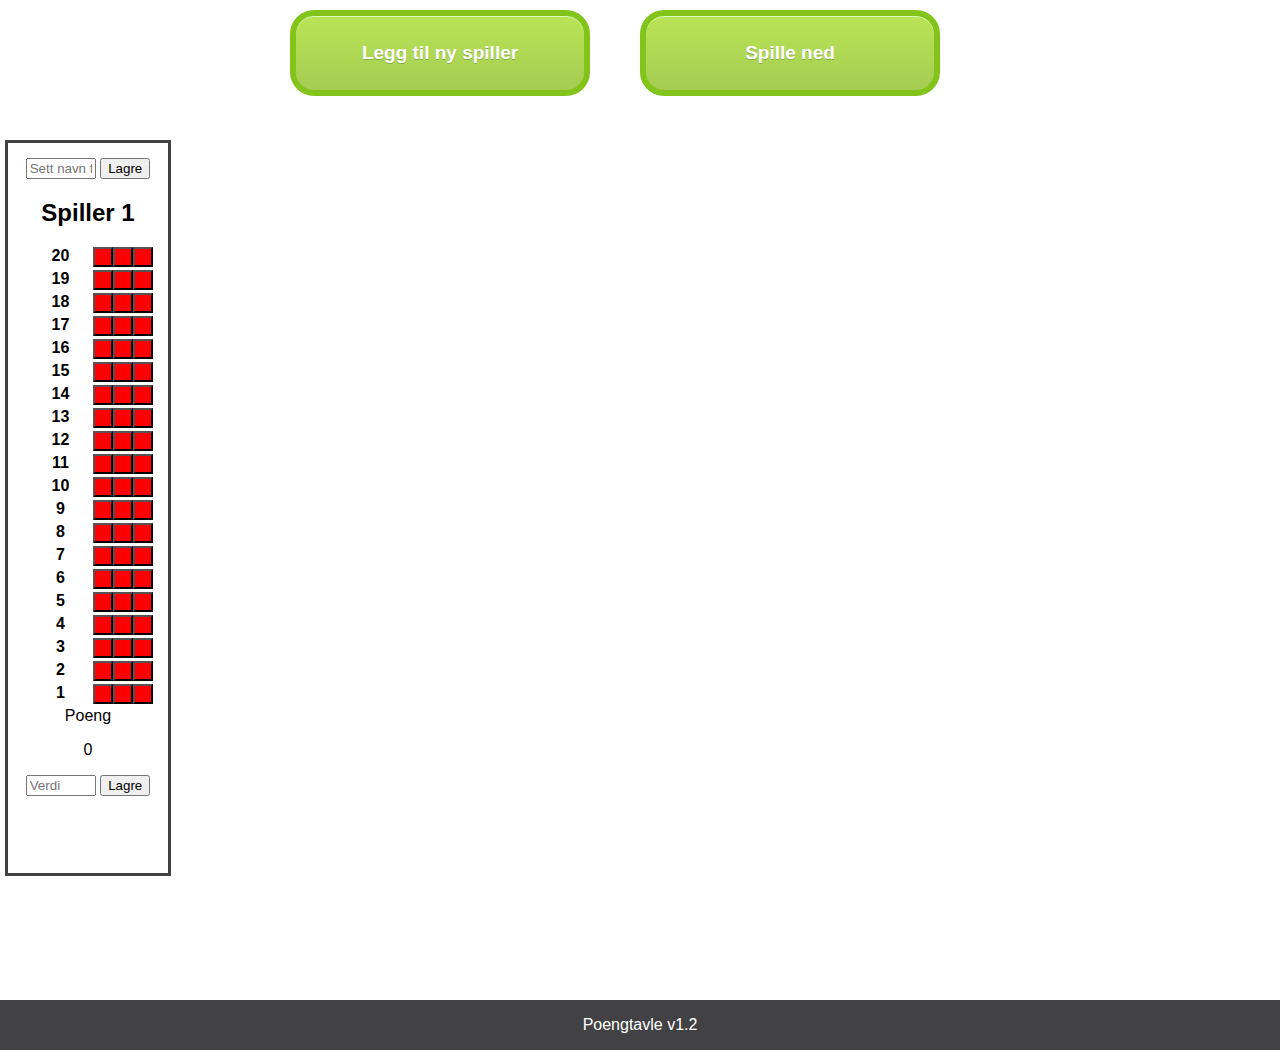
<file: score.html>
<html lang="en">
<head>
  <meta charset="utf-8">

  <title>Random Game</title>


<link rel="stylesheet" href="style.css">

<style>

</style>
</head>

<body>
<div class="container">
  <div class="menu">
  <input type="submit" id="addNewPlayer" class="add-player" value="Legg til ny spiller" onclick="addNewPlayer()"/>
  <input type="submit" id="addNewPlayer" class="add-player lefty" value="Spille ned" onclick="changeScoring()"/>
</div>
  <div class="game-container">
    <div class="number-container">

    </div>
    <div class="p1 score-container" id="duplicate-container">

      <input type="text" id="input-name-p1" class="input-name" placeholder="Sett navn for spiller" />
      <input type="submit" id="namep1" value="Lagre" onclick="changeName(this.id)"/>

      <h2 class="header" id="headerp1">Spiller 1</h2>

      Poeng <p id="p1">0</p>

      <input type="text" id="inputp1" placeholder="Verdi" class="input-name" name="player1" class="Kbutton player1">
      <input type="submit" id="submitp1" value="Lagre" onclick="updatescore(this.id)"/>
      <div class="score-list" id="score-listp1">
        <div id="before-forp1"></div>
      </div>

    </div>
  </div>

</div>
<footer class="footer">
<p>Poengtavle v1.2</p>
</footer>


  <script src="game.js"></script>
</body>
</html>
</file>
<file: style.css>
html, body {
  height: 100%;
  margin: 0;
  font-family: Sans-Serif;
}
.container{
  min-height:100%;
}
.game-container{
width:100%;

}
.input-name{
  width:70px;
}
@media all and (device-width: 768px) and (device-height: 1024px) and (orientation:portrait) {
  .ipad-portrait { color: red; } /* your css rules for ipad portrait */
}
@media all and (device-width: 1024px) and (device-height: 768px) and (orientation:landscape) {
  .score-container{
    width:100px;
  }
}
.score-container{
  float:none;
  margin-left: 5px;
  margin-top:40px;
  display:inline-block;
   position: relative;
   height:800px;
max-height:700px;
width:130px;
overflow: auto;
  white-space: nowrap;
  border:3px solid #424244;
  padding:15px;
  text-align: center;
}
.lefty{
float:right;

}
.menu{
height:100px;
width:700px;
margin:auto;
}
.add-player {
  float:left;
  margin-top:10px;
  margin-right:50px;
  width:300px;
	box-shadow:inset 0px 1px 0px 0px #d9fbbe;
	background:linear-gradient(to bottom, #b8e356 5%, #a5cc52 100%);
	background-color:#b8e356;
	border-radius:24px;
	border:6px solid #83c41a;
	display:block;
	cursor:pointer;
	color:#ffffff;
	font-family:Arial;
	font-size:19px;
	font-weight:bold;
	padding:26px 50px;
	text-decoration:none;
	text-shadow:0px 1px 0px #86ae47;
}
.add-player:hover {
	background:linear-gradient(to bottom, #a5cc52 5%, #b8e356 100%);
	background-color:#a5cc52;
}
.add-player:active {
	position:relative;
	top:3px;
}
.footer{
  clear: both;
  position: relative;
  height: 200px;
  margin-top: -200px;
}
.footer {
  height: 50px;
  margin-top: 100px;
  background-color:#424244;
  text-align:center;
  color:white;
  vertical-align: middle;
display: flex;
}
.box{
  background-color:red;
  height:20;
  width:20;
  float:right;
}
.roundHeader{
  margin:5;
}
.green{
  background-color: green;
}
.footer p{
  margin: auto;
  text-align: center;
}
@media all and (device-width: 768px) and (device-height: 1024px) and (orientation:portrait) {
  .ipad-portrait { color: red; } /* your css rules for ipad portrait */
}
@media all and (device-width: 1024px) and (device-height: 768px) and (orientation:landscape) {
  .score-container{
    float:none;
    margin-left: 5px;
    margin-top:20px;
    display:inline-block;
     position: relative;
     height:300px;
  max-height:300px;
  width:100px;
  overflow: auto;
    white-space: nowrap;
    border:2px solid #424244;
    padding:30px;
    text-align: center;
  }
  .input-name{
    width:60px;
  }
}
</file>
